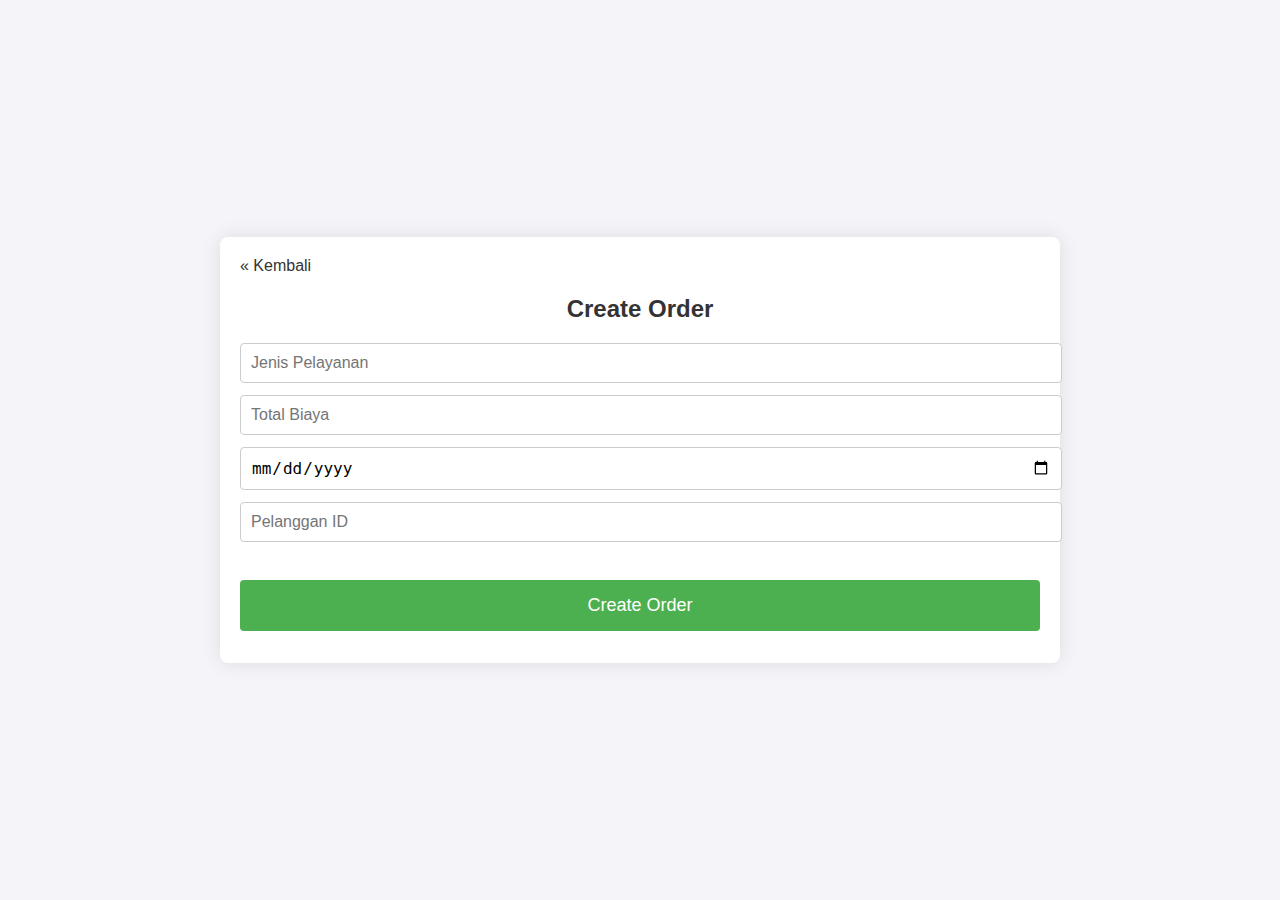
<file: target/classes/static/create_order.html>
<!DOCTYPE html>
<html lang="en">

<head>
    <meta charset="UTF-8">
    <meta name="viewport" content="width=device-width, initial-scale=1.0">
    <title>Create Order</title>
    <script src="https://code.jquery.com/jquery-3.6.0.min.js"></script>
    <link rel="stylesheet" href="css/styles.css">
</head>

<body>
    <div class="container" id="order">
        <a href="index.html" class="back">&laquo; Kembali</a>
        <h2>Create Order</h2>
        <form id="createOrderForm">
            <input type="text" id="jenisPelayanan" placeholder="Jenis Pelayanan" required>
            <input type="number" id="totalBiaya" placeholder="Total Biaya" required>
            <input type="date" id="tanggal" required>
            <input type="number" id="pelangganId" placeholder="Pelanggan ID" required>
            <pre id="result2"></pre>
            <button type="submit">Create Order</button>
        </form>
    </div>

    <script src="js/script.js"></script>
</body>

</html>
</file>
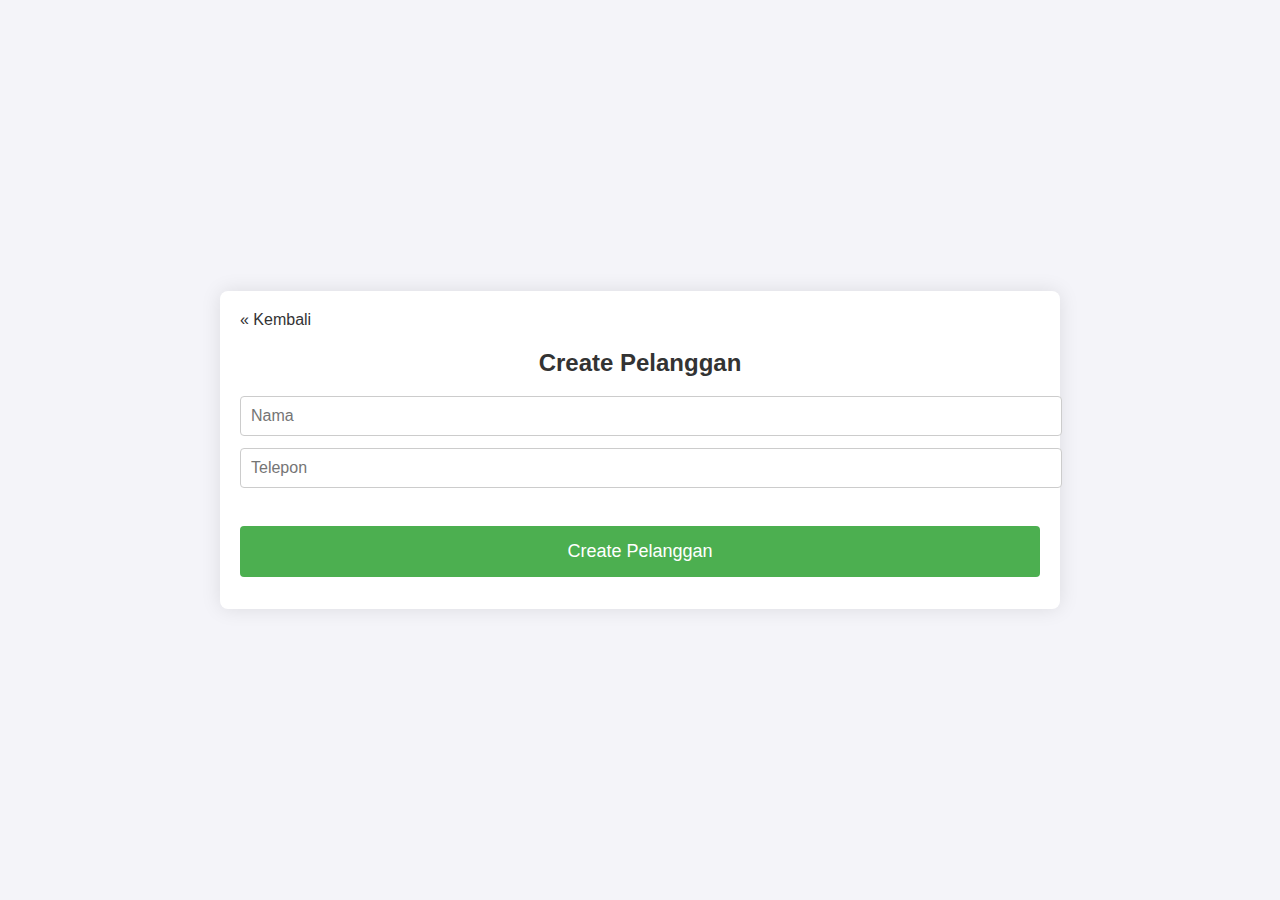
<file: target/classes/static/create_pelanggan.html>
<!DOCTYPE html>
<html lang="en">

<head>
    <meta charset="UTF-8">
    <meta name="viewport" content="width=device-width, initial-scale=1.0">
    <title>Create Pelanggan</title>
    <script src="https://code.jquery.com/jquery-3.6.0.min.js"></script>
    <link rel="stylesheet" href="css/styles.css">
</head>

<body>
    <div class="container" id="pelanggan">
        <a href="index.html" class="back">&laquo; Kembali</a>
        <h2>Create Pelanggan</h2>
        <form id="createPelangganForm">
            <input type="text" id="nama" placeholder="Nama" required>
            <input type="text" id="telp" placeholder="Telepon" required>
            <pre id="result1"></pre>
            <button type="submit">Create Pelanggan</button>
        </form>
    </div>

    <script src="js/script.js"></script>
</body>

</html>
</file>
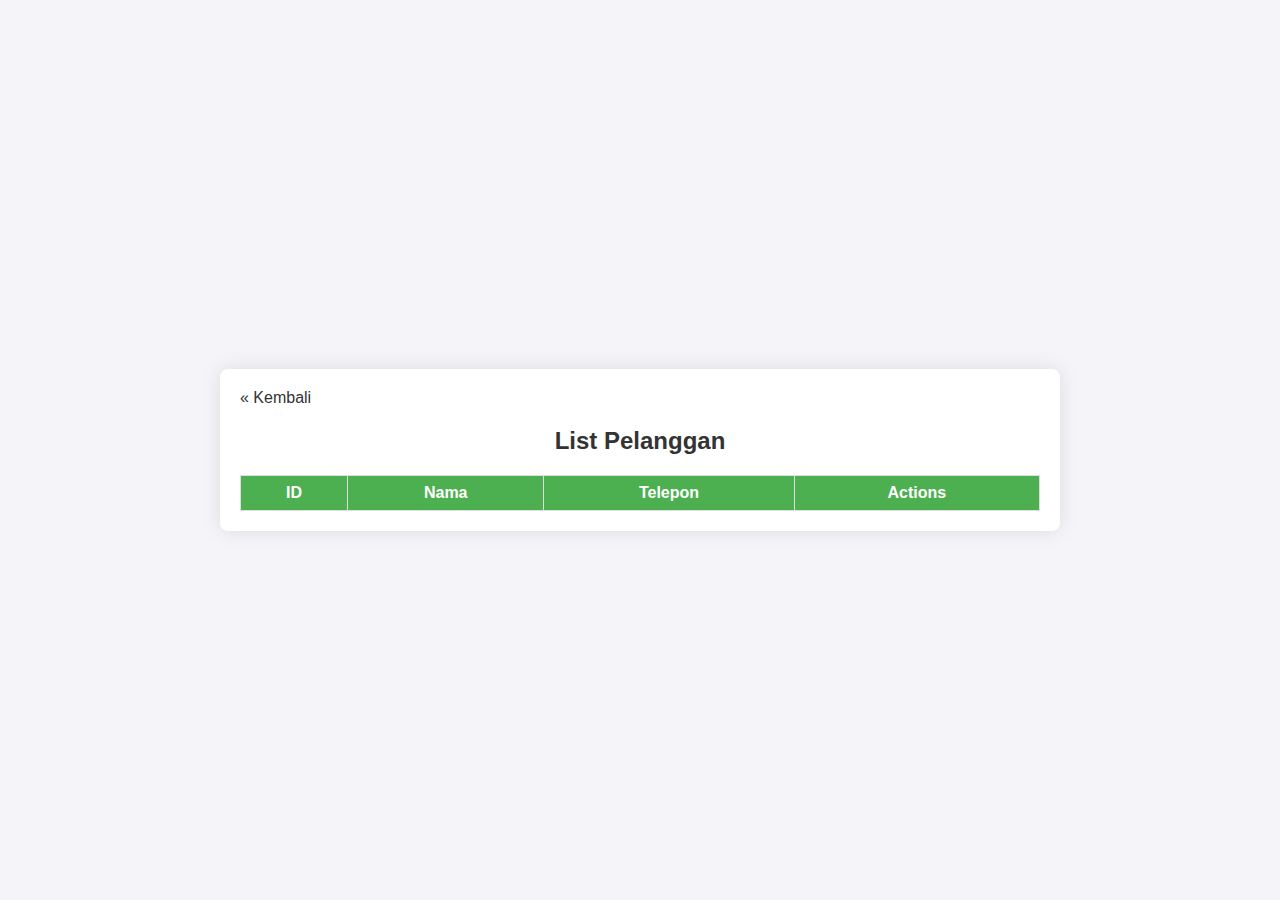
<file: target/classes/static/list_pelanggan.html>
<!DOCTYPE html>
<html lang="en">

<head>
    <meta charset="UTF-8">
    <meta name="viewport" content="width=device-width, initial-scale=1.0">
    <title>List Pelanggan</title>
    <script src="https://code.jquery.com/jquery-3.6.0.min.js"></script>
    <link rel="stylesheet" href="css/styles.css">
</head>

<body>
    <div class="container" id="listPelanggan">
        <a href="index.html" class="back">&laquo; Kembali</a>
        <h2>List Pelanggan</h2>
        <table id="tablePelanggan">
            <thead>
                <tr>
                    <th>ID</th>
                    <th>Nama</th>
                    <th>Telepon</th>
                    <th>Actions</th>
                </tr>
            </thead>
            <tbody id="pelanggan-list">
            </tbody>
        </table>
    </div>

    <script>
        $(document).ready(function () {
            fetchPelangganList();
        });

        function fetchPelangganList() {
            $.ajax({
                url: 'http://localhost:8080/laundryapp/pelanggan',
                type: 'GET',
                success: function (response) {
                    const tableBody = $('#pelanggan-list');
                    tableBody.empty();
                    response.forEach(pelanggan => {
                        tableBody.append(`
                            <tr>
                                <td>${pelanggan.id}</td>
                                <td>${pelanggan.nama}</td>
                                <td>${pelanggan.telp}</td>
                                <td class="actions">
                                    <button onclick="editPelanggan(${pelanggan.id})">Edit</button>
                                    <button onclick="deletePelanggan(${pelanggan.id})">Delete</button>
                                </td>
                            </tr>
                        `);
                    });
                },
                error: function (error) {
                    console.error('Error fetching pelanggan list:', error);
                }
            });
        }

        function editPelanggan(id) {
            // Your edit functionality here
        }

        function deletePelanggan(id) {
            if (confirm('Are you sure you want to delete this pelanggan?')) {
                $.ajax({
                    url: `http://localhost:8080/laundryapp/pelanggan/${id}`,
                    type: 'DELETE',
                    success: function (response) {
                        fetchPelangganList();
                    },
                    error: function (error) {
                        console.error('Error deleting pelanggan:', error);
                    }
                });
            }
        }

        function editPelanggan(id) {
                // Get the pelanggan data from the server
                $.ajax({
                    url: `http://localhost:8080/laundryapp/pelanggan/${id}`,
                    type: 'GET',
                    success: function (response) {
                        const pelanggan = response;
                        // Display the edit form
                        const editForm = `
                    <form id="edit-pelanggan-form">
                        <label>Nama:</label>
                        <input type="text" id="nama" value="${pelanggan.nama}"><br><br>
                        <label>Telepon:</label>
                        <input type="text" id="telp" value="${pelanggan.telp}"><br><br>
                        <button onclick="updatePelanggan(${id})">Update</button>
                    </form>
                `;
                        $('#listPelanggan').append(editForm);
                    },
                    error: function (error) {
                        console.error('Error fetching pelanggan data:', error);
                    }
                });
            }

            function updatePelanggan(id) {
                const nama = $('#nama').val();
                const telp = $('#telp').val();
                // Update the pelanggan data on the server
                $.ajax({
                    url: `http://localhost:8080/laundryapp/pelanggan/${id}`,
                    type: 'PUT',
                    data: { nama, telp },
                    success: function (response) {
                        fetchPelangganList();
                        $('#edit-pelanggan-form').save();
                    },
                    error: function (error) {
                        console.error('Error updating pelanggan:', error);
                    }
                });
            }

    </script>
</body>

</html>
</file>
<file: target/classes/static/css/styles.css>
body {
    font-family: Arial, sans-serif;
    background-color: #f4f4f9;
    margin: 0;
    display: flex;
    justify-content: center;
    align-items: center;
    height: 100vh;
}

.container {
    background-color: #fff;
    padding: 20px;
    border-radius: 8px;
    box-shadow: 0 0 20px rgba(0, 0, 0, 0.1);
    width: 80%;
    max-width: 800px;
    margin: 20px;
}

h2 {
    text-align: center;
    color: #333;
}

form {
    display: flex;
    flex-direction: column;
}

label {
    margin-bottom: 8px;
    color: #333;
}

input[type="text"],
input[type="tel"],
input[type="number"],
select,
input[type="date"],
button {
    padding: 10px;
    margin-bottom: 12px;
    border: 1px solid #ccc;
    border-radius: 4px;
    font-size: 16px;
    width: 100%;
}

button {
    background-color: #4CAF50;
    color: white;
    border: none;
    cursor: pointer;
    padding: 15px;
    font-size: 18px;
}

button:hover {
    background-color: #45a049;
}

table {
    width: 100%;
    border-collapse: collapse;
    margin-top: 20px;
}

th,
td {
    border: 1px solid #ddd;
    padding: 8px;
}

th {
    background-color: #4CAF50;
    color: white;
}

.actions button {
    margin-right: 5px;
}

.back {
    display: block;
    margin-bottom: 20px;
    color: #333;
    text-decoration: none;
}

.back:hover {
    text-decoration: underline;
}
</file>
